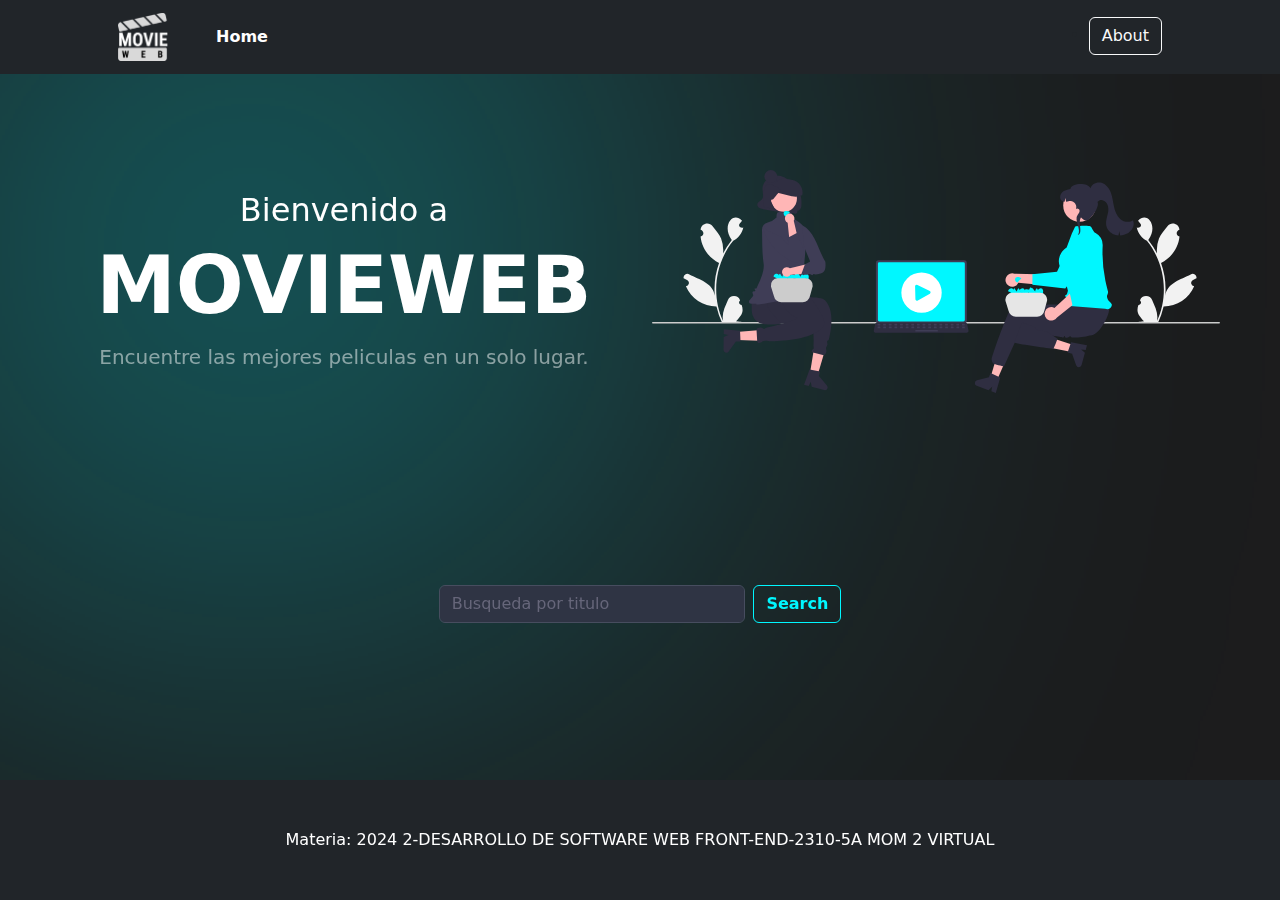
<file: index.html>
<!DOCTYPE html>
<html lang="en">

<head>
    <meta charset="utf-8" />
    <meta name="viewport" content="width=device-width, initial-scale=1, shrink-to-fit=no" />
    <meta name="description" content="" />
    <meta name="author" content="" />
    <title>MovieWeb</title>
    <!-- Favicon-->
    <link rel="icon" type="image/x-icon" href="assets/logo_movieweb.png" />
    <!-- Bootstrap icons-->
    <link href="https://cdn.jsdelivr.net/npm/bootstrap@5.3.3/dist/css/bootstrap.min.css" rel="stylesheet"
        integrity="sha384-QWTKZyjpPEjISv5WaRU9OFeRpok6YctnYmDr5pNlyT2bRjXh0JMhjY6hW+ALEwIH" crossorigin="anonymous">
    <link href="./css/styles.css" type="text/css" rel="stylesheet" />

    <!-- LIBRERIA DE JQUERY  -->
    <script src="https://code.jquery.com/jquery-3.6.3.min.js"></script>

</head>

<body>
    <!--se cargará dinámicamente el header -->
    <script src="components/header.js"></script>

    <!-- Header-->
    <section class=" py-sm-5 row justify-content-center">
        <div class="container w-100 px-4 px-lg-5 my-5">
            <div class="row justify-content-center">
                <div class="col-md-6 d-flex flex-column justify-content-center">
                    <div class="text-center text-white">
                        <h2>Bienvenido a</h2>
                        <h1 class="display-1 fw-bolder">MOVIEWEB</h1>
                        <p class="lead fw-normal text-white-50 mb-0">Encuentre las mejores peliculas en un solo lugar.
                        </p>
                    </div>
                </div>
                <div class="col-md-6 pt-3 pt-md-0">
                    <div class="d-flex justify-content-center">
                        <img class="img-fluid" src="assets/ilustration-movie.svg" alt="movie illustration">

                    </div>
                </div>
            </div>
        </div>
    </section>

    <!-- SECCION LISTA DE PRODUCTOS-->
    <section class="py-sm-5 row justify-content-center" id="products">
        <div class="container">
            <div class="row justify-content-center align-items-center my-5">
                <div class="col-lg-4">
                    <form class="d-flex" role="search" id="search-form">
                        <input class="form-control me-2" type="search" placeholder="Busqueda por titulo"
                            aria-label="Search" id="search-input">
                        <button class="btn btn-outline-success" type="submit">Search</button>
                    </form>
                </div>
            </div>
            <div class="row gx-4 gx-lg-5 row-cols-2 row-cols-md-3 row-cols-xl-4 justify-content-center" id="movie-list">
                <!-- Aquí se cargan las películas dinámicamente -->
            </div>
            <nav>
                <ul id="pagination" class="pagination justify-content-center mt-3"></ul>
            </nav>
        </div>
    </section>

    <!--se cargará dinámicamente el footer -->
    <script src="components/footer.js"></script>
    
    <!--se cargará dinámicamente el modal -->
    <script src="components/modalAbout.js"></script>
    

    <!-- Script que maneja la llamada a la API -->
    <script src="api/api.js"></script>


    <!-- script Bootstrap -->
    <script src="https://cdn.jsdelivr.net/npm/@popperjs/core@2.11.8/dist/umd/popper.min.js" integrity="sha384-I7E8VVD/ismYTF4hNIPjVp/Zjvgyol6VFvRkX/vR+Vc4jQkC+hVqc2pM8ODewa9r" crossorigin="anonymous"></script>
    <script src="https://cdn.jsdelivr.net/npm/bootstrap@5.3.3/dist/js/bootstrap.min.js" integrity="sha384-0pUGZvbkm6XF6gxjEnlmuGrJXVbNuzT9qBBavbLwCsOGabYfZo0T0to5eqruptLy" crossorigin="anonymous"></script>


</body>

</html>
</file>
<file: css/styles.css>
:root{
    --color-primary:#00f7ff;
    --bg-gray:rgba(46, 46, 51, 0.884) ;
    --gray-m:rgba(99, 99, 99, 0.884) ;
}
body{
    display: flex;
    flex-direction: column;
    min-height: 100vh;
    height: 100%;
    background-color: rgb(28, 28, 29) !important ;
    overflow-x:none;
}

body::after{
    content: "";
    width: 500px;
    height: 500px;
    background-color: var(--color-primary);
    border-radius: 50%;
    position: fixed;
    z-index: -1;
    filter: blur(350px);

}

footer{
    margin-top: auto;
}


a{
    text-decoration: none !important;
}

/* CARD PRODUCT  */

.card{
    background-color: var(--bg-gray);
    overflow: hidden;
    border-radius: 20px;
    color: white;
}

/*FIN CARD PRODUCT  */

/* SCROLLBAR  */
.container,.row,.col,.container-fluid{
    padding: 0px;
    margin: 0px;
}


/* width */
::-webkit-scrollbar {
    width: 10px;
    height: 8px;
}

/* Track */
::-webkit-scrollbar-track {
    border-radius: 5px;
}

/* Handle */
::-webkit-scrollbar-thumb {
    background: var(--color-primary);
    border-radius: 5px;
}

/* Handle on hover */
::-webkit-scrollbar-thumb:hover {
    background: var(--color-primary);
}
/*FIN SCROLLBAR  */


/* MODAL  */
.modal-content{
    background-color: var(--bg-gray);
    color: white;
}

.modal-content .btn-close{
    background-color: var(--color-primary);
    border-radius: 200px;
    color: white;
    opacity: 1;
}

.modal{
    backdrop-filter: blur(10px);
}

/* FIN MODAL  */

/* TABLE  */

table{
    overflow: hidden !important;
    border-radius: 15px !important;
    
}

table td,tr,th{
    color: white !important;
    background-color: var(--bg-gray) !important;

}
/*FIN TABLE  */

/* INPUTS */

input{
    background-color: #2f3444 !important;
    color: white !important;
    border-color: #474d5f !important;
    accent-color: white;
}

input::placeholder {
    color: rgb(102, 102, 122) !important;
  }
/*FIN INPUTS */


/* DATATABLES */

/* TABS */
.auth-tab .nav-link{
    color: white !important;
}

.auth-tab .nav-link.active{
    color: white !important;
    background-color:var(--color-primary) !important
}

/* CARD MOVIE */
.card-movie{
    width: 100%;
    max-width: 280px;
    transition: ease-in all;
    transition-duration: 0.2s;
}
.card-movie:hover{
    transform: translateY(-10px);
}

.card-movie .card-img-top{
    max-height: 250px;
    object-fit: cover;
}

.movie_detail-box-img{
    max-width: 550px;
}

.movie_detail-box-img img{
    box-shadow: 0px 0px 900px -100px var(--color-primary);
}

textarea{
    background-color: transparent;
    border-radius: 10px;
}

/* PAGINACION */

.pagination{
    --bs-pagination-padding-x: 0.75rem;
    --bs-pagination-padding-y: 0.375rem;
    --bs-pagination-font-size: 1rem;
    --bs-pagination-color: var(--color-primary);
    --bs-pagination-bg: var(--bg-gray);
    --bs-pagination-border-width: var(--bs-border-width);
    --bs-pagination-border-color: var(--gray-m);
    --bs-pagination-border-radius: var(--bs-border-radius);
    --bs-pagination-hover-color: var(--bs-link-hover-color);
    --bs-pagination-hover-bg: var(--bs-tertiary-bg);
    --bs-pagination-hover-border-color: var(--bs-border-color);
    --bs-pagination-focus-color: var(--bs-link-hover-color);
    --bs-pagination-focus-bg: var(--bs-secondary-bg);
    --bs-pagination-focus-box-shadow: 0 0 0 0.25rem rgba(13, 110, 253, 0.25);
    --bs-pagination-active-color: #fff;
    --bs-pagination-active-bg: var(--color-primary);
    --bs-pagination-active-border-color: var(--color-primary);
    --bs-pagination-disabled-color: var(--bs-secondary-color);
    --bs-pagination-disabled-bg: var(--bg-gray);
    --bs-pagination-disabled-border-color: var(--bs-border-color);
}

/* BUTTON SUCESS  */
.btn-outline-success {
    font-weight: bolder !important;
    --bs-btn-color: var(--color-primary) !important;
    --bs-btn-border-color: var(--color-primary) !important;
    --bs-btn-hover-color: blue !important;
    --bs-btn-hover-bg: var(--color-primary) !important;
    --bs-btn-hover-border-color: var(--color-primary);
    --bs-btn-focus-shadow-rgb: 25, 135, 84;
    --bs-btn-active-color: #fff;
    --bs-btn-active-bg: var(--color-primary);
    --bs-btn-active-border-color: var(--color-primary);
    --bs-btn-active-shadow: inset 0 3px 5px rgba(0, 0, 0, 0.125);
    --bs-btn-disabled-color: var(--color-primary);
    --bs-btn-disabled-bg: transparent;
    --bs-btn-disabled-border-color: var(--color-primary);
    --bs-gradient: none;
}

/* COMENTS SECTION  */
.comments-user-img{
    max-width: 100px;
    width: 100px;
    aspect-ratio: 1/1;
    background-image: url("https://images.pexels.com/photos/775091/pexels-photo-775091.jpeg?auto=compress&cs=tinysrgb&w=1260&h=750&dpr=1");
    background-position: center;
    background-size: cover;
    border-radius: 100%;
}
</file>
